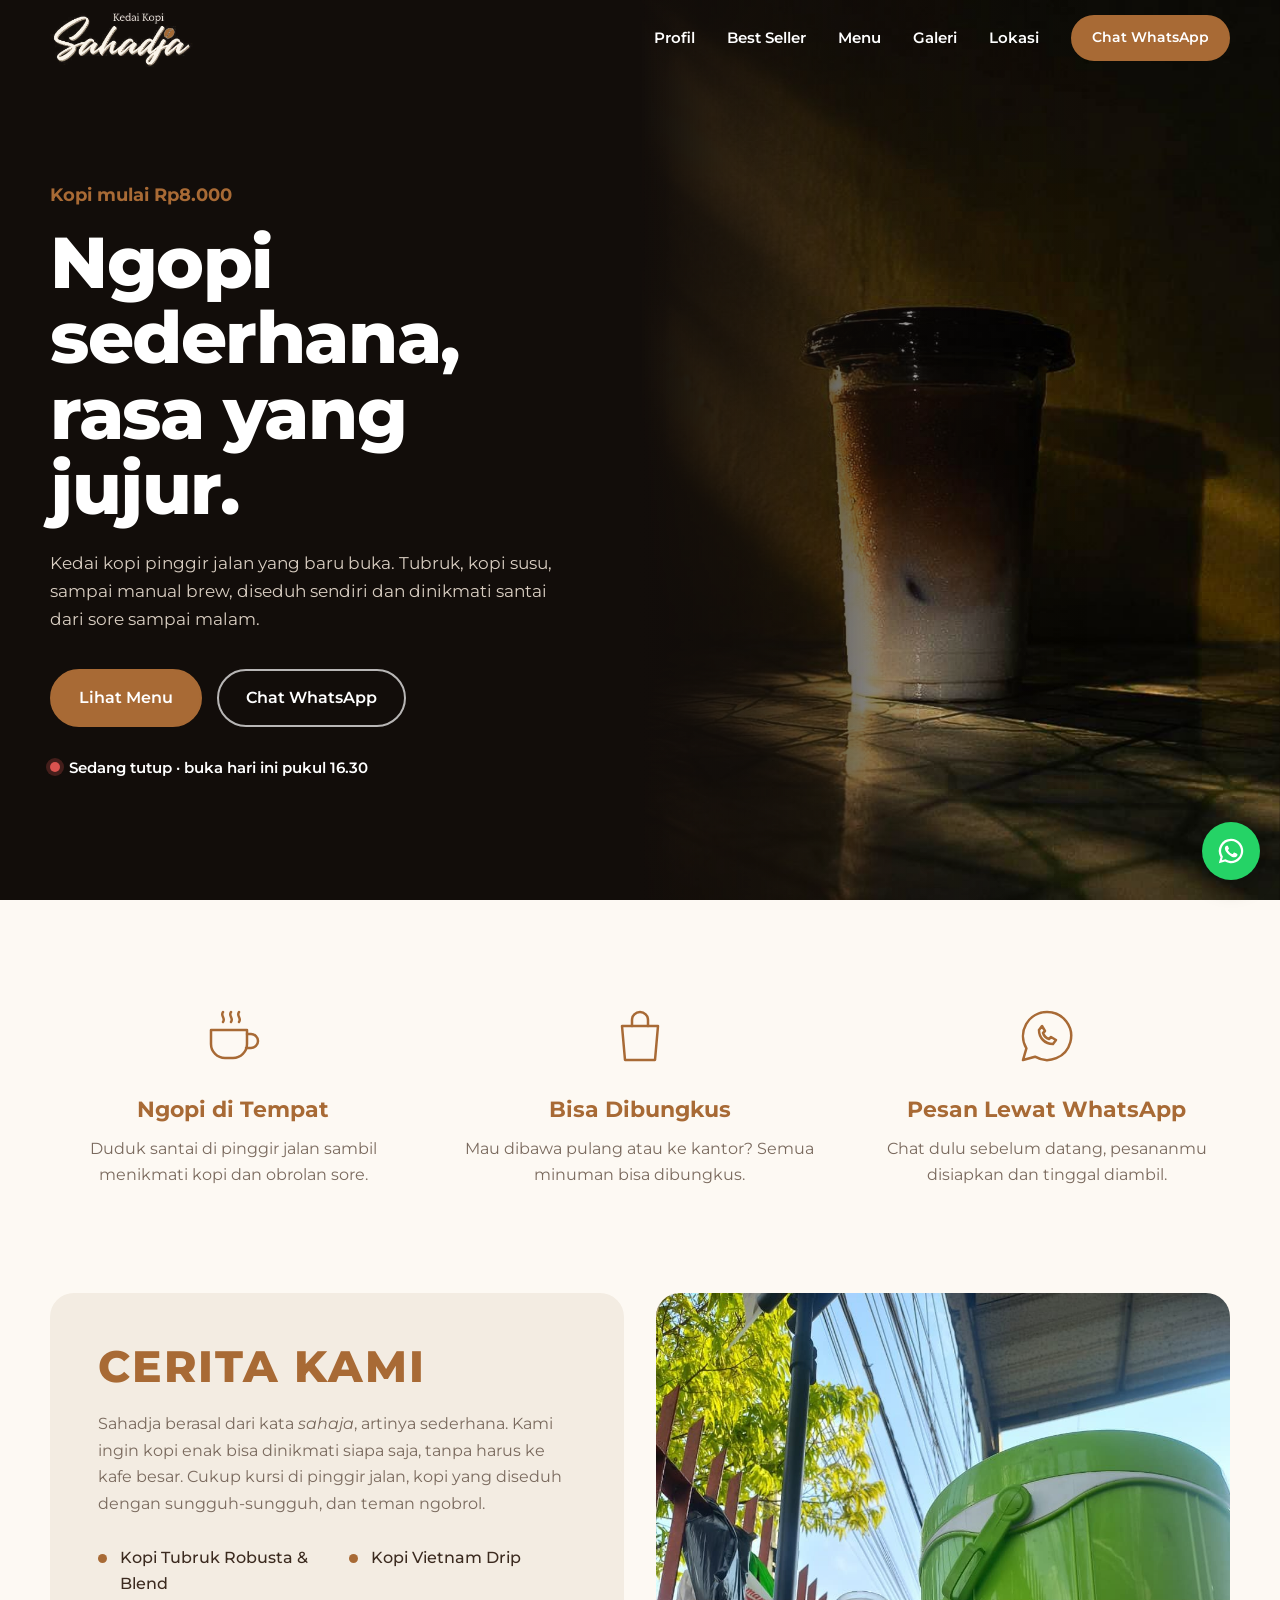
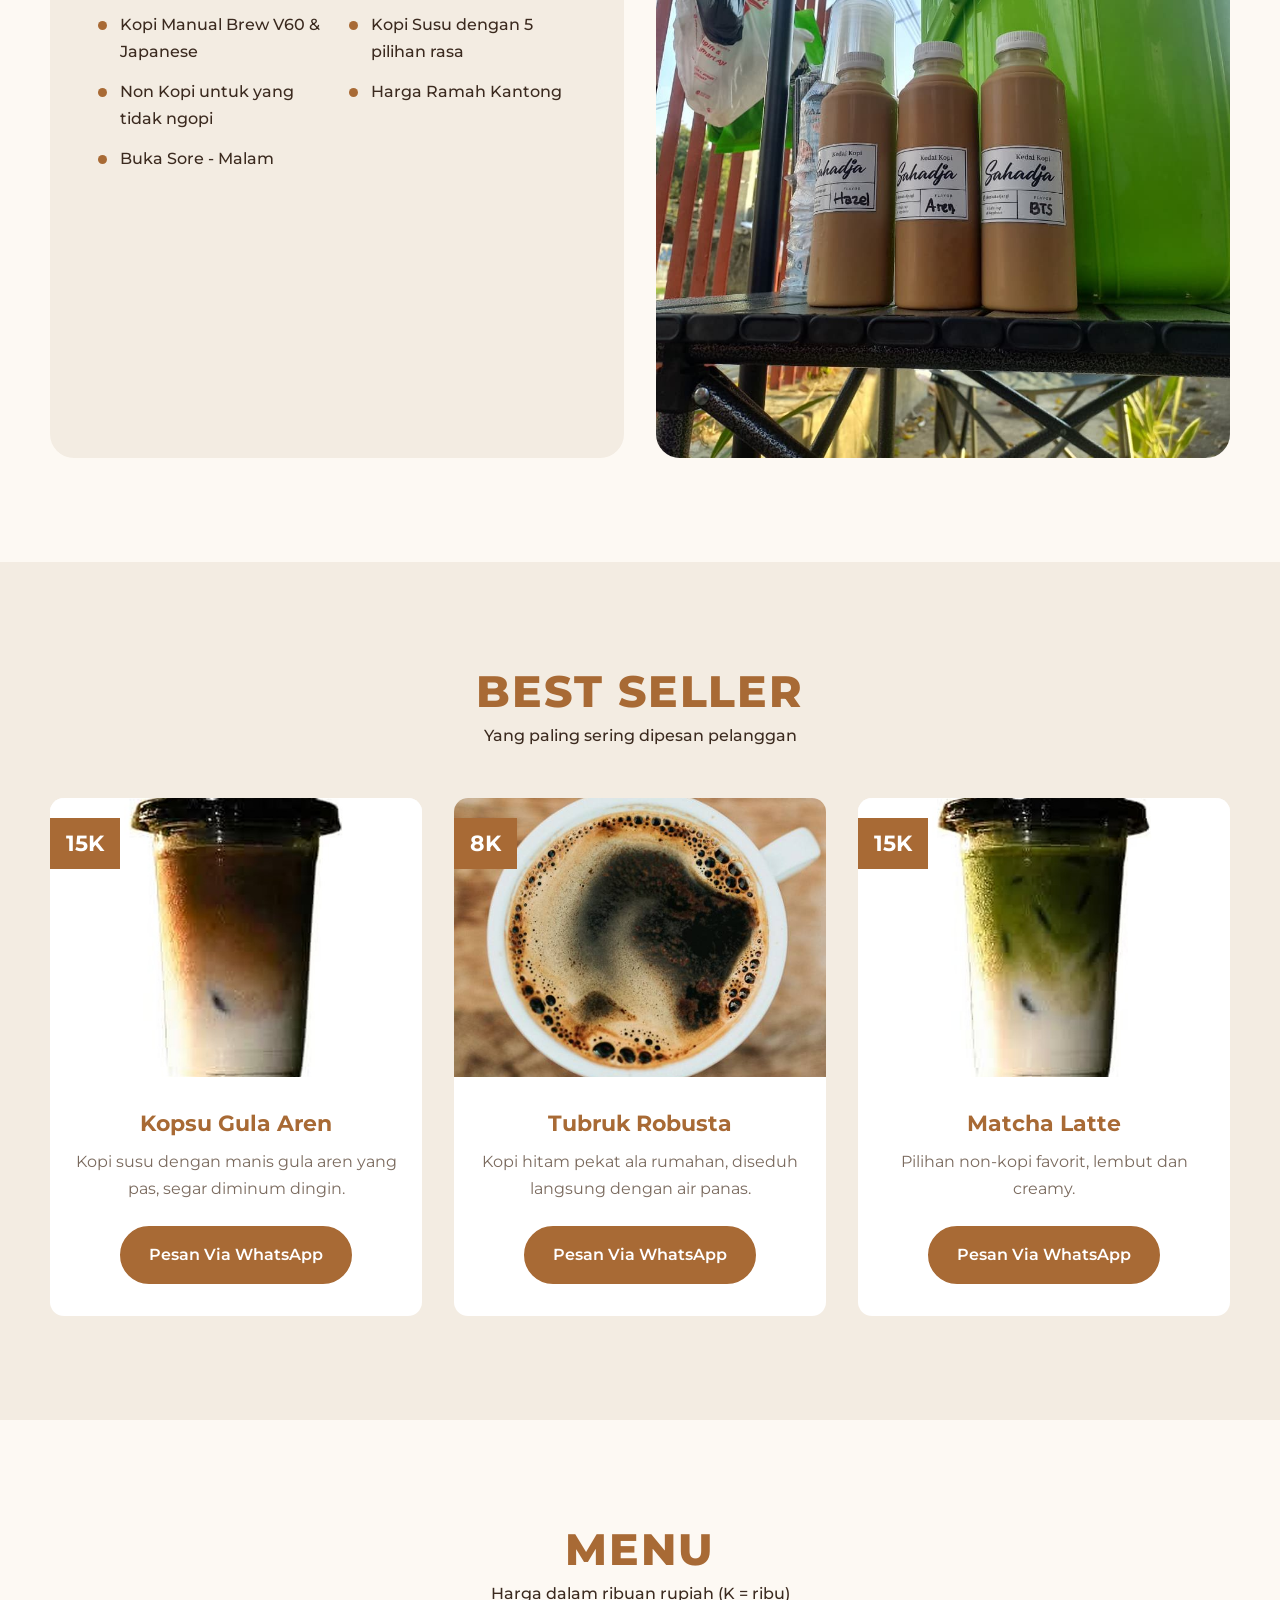
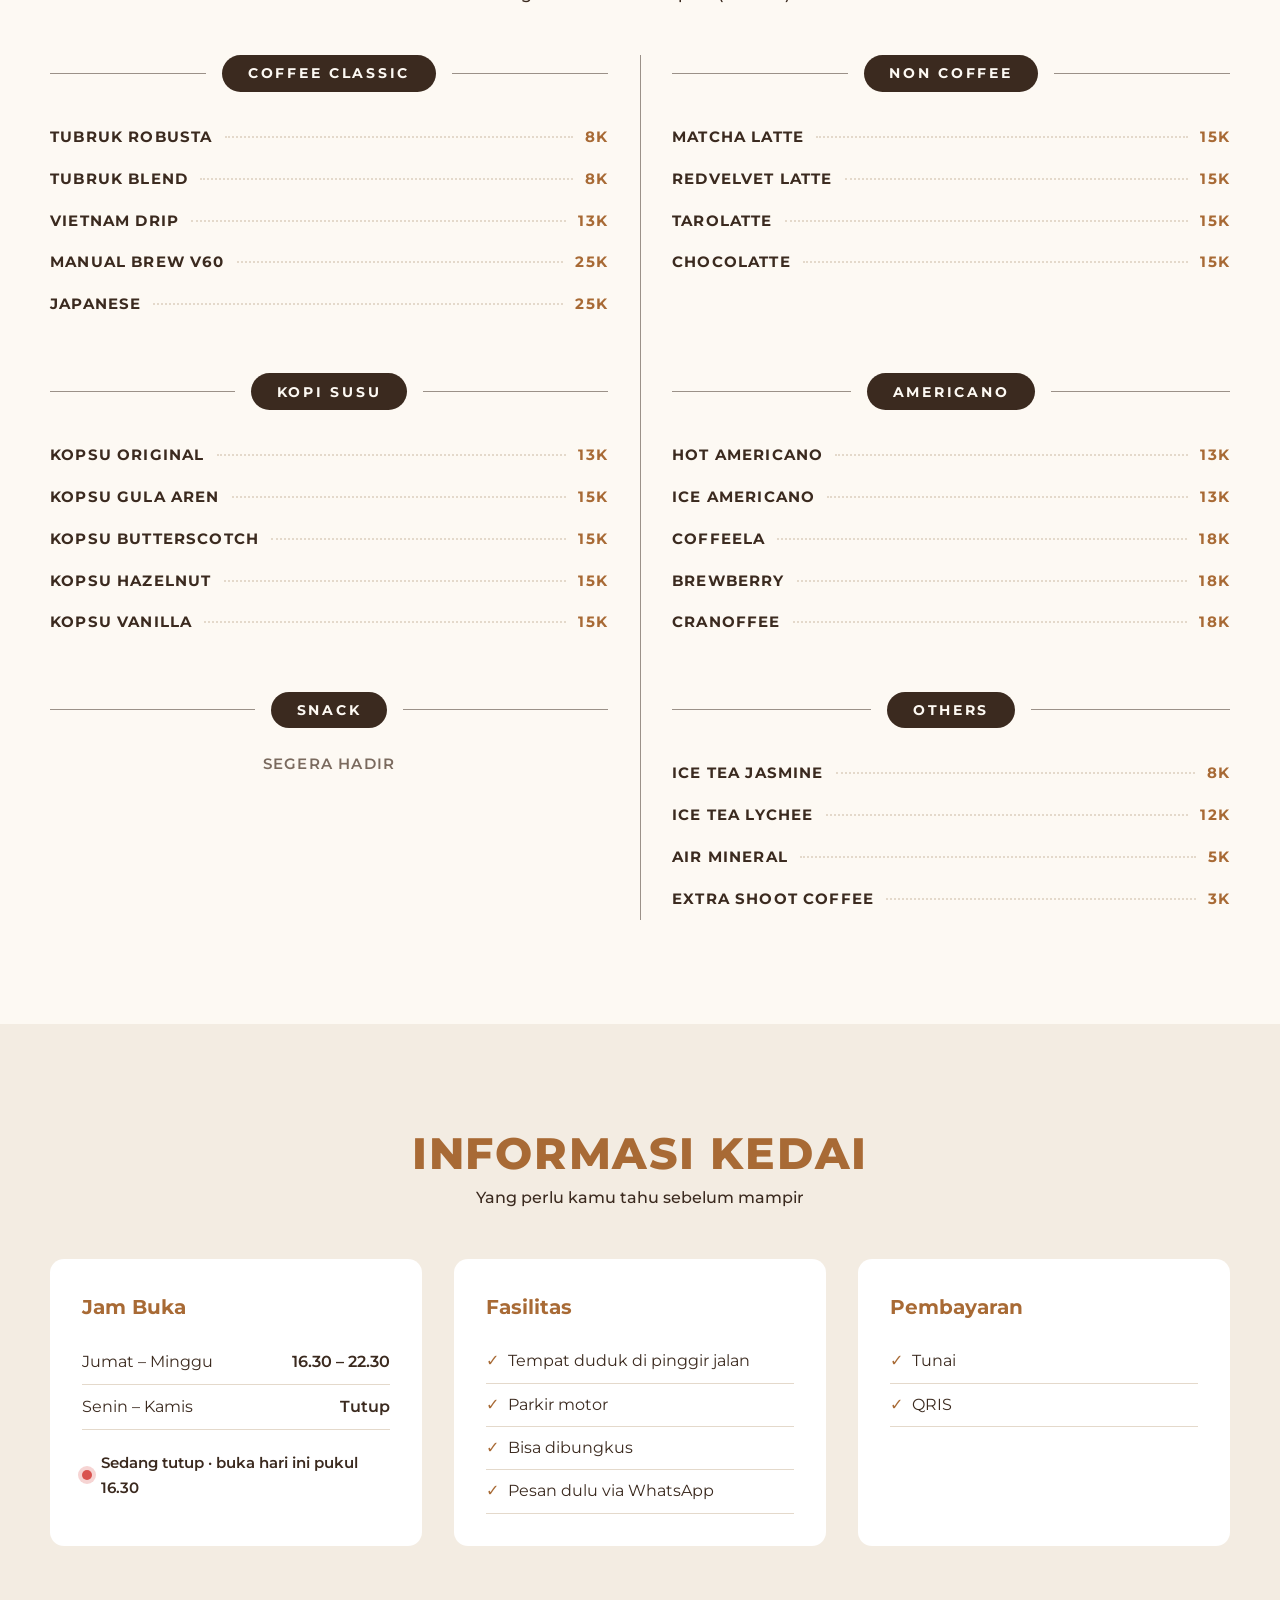
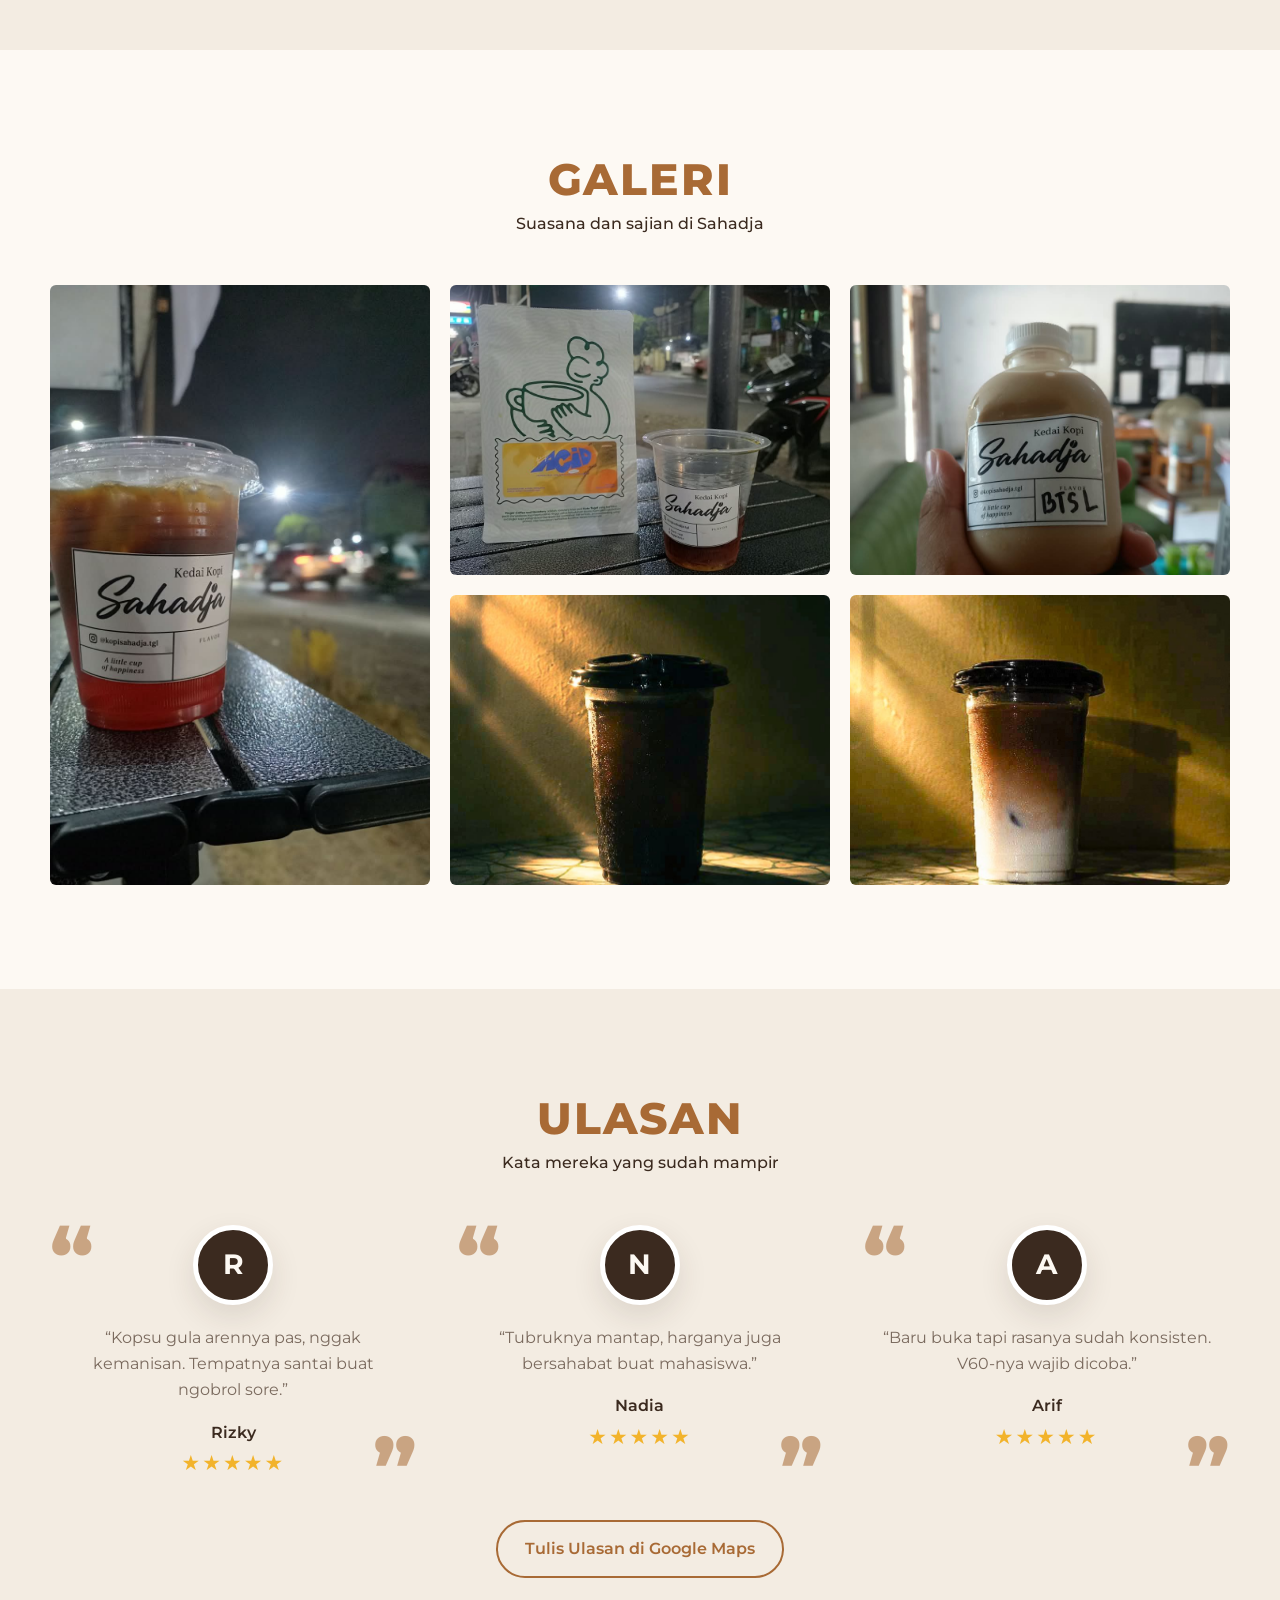
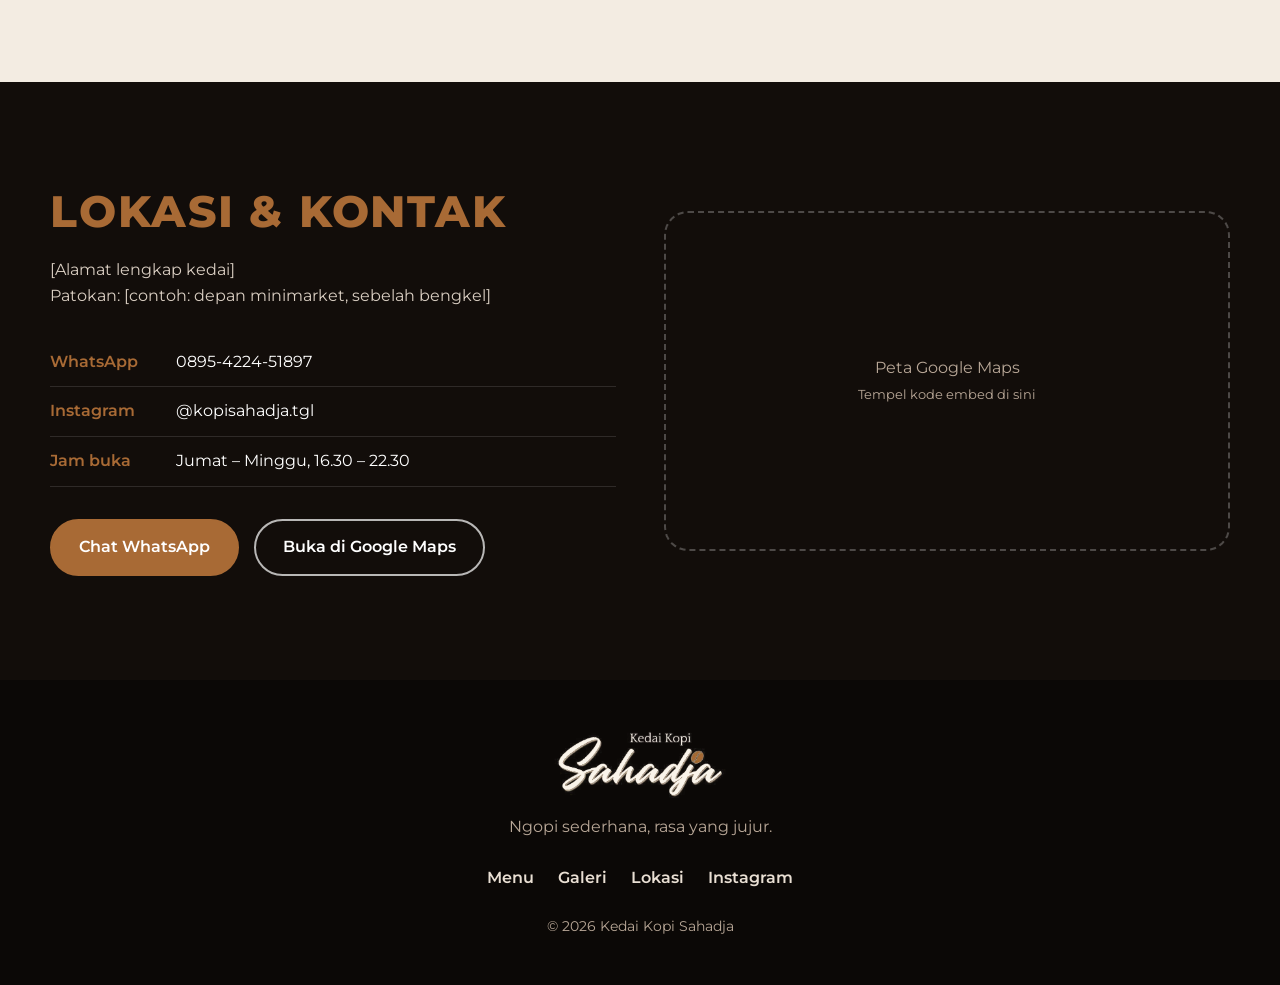
<file: sahadja/index.html>
<!DOCTYPE html>
<html lang="id">
<head>
    <meta charset="UTF-8">
    <meta name="viewport" content="width=device-width, initial-scale=1.0, viewport-fit=cover">
    <title>Kedai Kopi Sahadja – Ngopi Sederhana di Pinggir Jalan</title>

    <link rel="preconnect" href="https://fonts.googleapis.com">
    <link rel="preconnect" href="https://fonts.gstatic.com" crossorigin>
    <link href="https://fonts.googleapis.com/css2?family=Montserrat:wght@400;500;600;700;800&display=swap" rel="stylesheet">

    <link rel="stylesheet" href="css/style.css">

</head>
<body>

    <nav class="navbar" id="navbar">
        <div class="wadah navbar-isi">
            <a href="#beranda" class="logo" aria-label="Kedai Kopi Sahadja, ke atas">
                <img src="assets/img/logo-sahadja-terang.png" alt="Kedai Kopi Sahadja" class="logo-terang">
                <img src="assets/img/logo-sahadja.png" alt="" class="logo-gelap" aria-hidden="true">
            </a>

            <button class="hamburger" id="hamburger" aria-label="Buka menu navigasi" aria-expanded="false" aria-controls="navLinks">
                <span></span><span></span><span></span>
            </button>

            <ul class="nav-links" id="navLinks">
                <li><a href="#cerita">Profil</a></li>
                <li><a href="#best-seller">Best Seller</a></li>
                <li><a href="#menu">Menu</a></li>
                <li><a href="#galeri">Galeri</a></li>
                <li><a href="#lokasi">Lokasi</a></li>
                <li><a class="tombol tombol-kecil link-wa" href="#" target="_blank" rel="noopener">Chat WhatsApp</a></li>
            </ul>
        </div>
    </nav>

    <header class="hero" id="beranda">
        <div class="hero-teks">
            <p class="hero-kecil">Kopi mulai Rp8.000</p>
            <h1>Ngopi sederhana, rasa yang jujur.</h1>
            <p class="hero-deskripsi">Kedai kopi pinggir jalan yang baru buka. Tubruk, kopi susu, sampai manual brew, diseduh sendiri dan dinikmati santai dari sore sampai malam.</p>
            
            <div class="hero-aksi">
                <a href="#menu" class="tombol">Lihat Menu</a>
                <a href="#" class="tombol tombol-garis link-wa" target="_blank" rel="noopener">Chat WhatsApp</a>
            </div>

            <!-- Teks ini diganti otomatis oleh JavaScript (sedang buka / tutup) -->
            <p class="status-buka" id="statusHero">Buka Jumat – Minggu, 16.30 – 22.30</p>
        </div>

        <div class="hero-foto">
            <img src="assets/img/hero-kopi.jpg" alt="Es kopi susu Sahadja disinari cahaya matahari sore">
        </div>
    </header>   <!-- akhir hero -->

  <main>
    <section class="layanan">
        <div class="wadah layanan-grid">
            <div class="layanan-item muncul">
                <svg viewBox="0 0 64 64" aria-hidden="true">
                    <path d="M10 26h36v14a14 14 0 0 1-14 14h-8A14 14 0 0 1 10 40Z"/>
                    <path d="M46 30h4a7 7 0 0 1 0 14h-5"/>
                    <path d="M22 8c-3 4 3 6 0 10M30 8c-3 4 3 6 0 10M38 8c-3 4 3 6 0 10"/>
                </svg>
                <h3>Ngopi di Tempat</h3>
                <p>Duduk santai di pinggir jalan sambil menikmati kopi dan obrolan sore.</p>
            </div>

            <div class="layanan-item muncul">
                <svg viewBox="0 0 64 64" aria-hidden="true">
                    <path d="M14 22h36l-3 34H17Z"/>
                    <path d="M24 22v-6a8 8 0 0 1 16 0v6"/>
                </svg>
                <h3>Bisa Dibungkus</h3>
                <p>Mau dibawa pulang atau ke kantor? Semua minuman bisa dibungkus.</p>
            </div>

            <div class="layanan-item muncul">
                <svg viewBox="0 0 64 64" aria-hidden="true">
                    <path d="M32 8a24 24 0 0 0-20.6 36.3L8 56l12-3.3A24 24 0 1 0 32 8Z"/>
                    <path d="M24 26c0 8 6 14 14 14l3-4-5-3-2 2c-3-1-5-3-6-6l2-2-3-5Z"/>
                </svg>
                <h3>Pesan Lewat WhatsApp</h3>
                <p>Chat dulu sebelum datang, pesananmu disiapkan dan tinggal diambil.</p>
            </div>
        </div>
    </section>
    <section class="cerita" id="cerita">
        <div class="wadah cerita-grid">
            <div class="cerita-kartu muncul">
                <h2 class="judul-section">Cerita Kami</h2>
                <!-- GANTI: sesuaikan dengan cerita asli pemilik kedai -->
                <p>Sahadja berasal dari kata <em>sahaja</em>, artinya sederhana. Kami ingin kopi enak bisa dinikmati siapa saja, tanpa harus ke kafe besar. Cukup kursi di pinggir jalan, kopi yang diseduh dengan sungguh-sungguh, dan teman ngobrol.</p>
                <ul class="cerita-poin">
                    <li>Kopi Tubruk Robusta & Blend</li>
                    <li>Kopi Vietnam Drip</li>
                    <li>Kopi Manual Brew V60 & Japanese</li>
                    <li>Kopi Susu dengan 5 pilihan rasa</li>
                    <li>Non Kopi untuk yang tidak ngopi</li>
                    <li>Harga Ramah Kantong</li>
                    <li>Buka Sore - Malam</li>
                </ul>
            </div>

            <div class="cerita-foto muncul">
                <img src="assets/img/profil.jpg" alt="Tiga botol kopi susu Sahadja rasa Hazel, Aren, dan BTS di lapak kedai" loading="lazy">
            </div>
        </div>
    </section>
    <section class="best-seller" id="best-seller">
        <div class="wadah">
            <div class="kepala-section">
                <h2 class="judul-section">Best Seller</h2>
                <p>Yang paling sering dipesan pelanggan</p>
            </div>

            <div class="produk-grid">
                <article class="produk muncul">
                    <div class="produk-foto">
                        <img src="assets/img/best-kopsu.jpg" alt="Es kopi susu gula aren dalam gelas plastik" loading="lazy">
                        <span class="harga-badge">15K</span>
                    </div>
                    <div class="produk-isi">
                        <h3>Kopsu Gula Aren</h3>
                        <p>Kopi susu dengan manis gula aren yang pas, segar diminum dingin.</p>
                        <a href="#" class="tombol link-wa" data-pesan="Kopsu Gula Aren" target="_blank" rel="noopener">Pesan Via WhatsApp</a>    
                    </div>
                </article>

                <article class="produk muncul">
                    <div class="produk-foto">
                        <img src="assets/img/best-tubruk.jpg" alt="Secangkir Kopi Hitam tubruk" loading="lazy">
                        <span class="harga-badge">8K</span>
                    </div>
                    <div class="produk-isi">
                        <h3>Tubruk Robusta</h3>
                        <p>Kopi hitam pekat ala rumahan, diseduh langsung dengan air panas.</p>
                        <a href="#" class="tombol link-wa" data-pesan="Tubruk Robusta" target="_blank" rel="noopener">Pesan Via WhatsApp</a>    
                    </div>
                </article>

                <article class="produk muncul">
                    <div class="produk-foto">
                        <img src="assets/img/best-matcha.jpg" alt="Es matcha latte dalam gelas plastik" loading="lazy">
                        <span class="harga-badge">15K</span>
                    </div>
                    <div class="produk-isi">
                        <h3>Matcha Latte</h3>
                        <p>Pilihan non-kopi favorit, lembut dan creamy.</p>
                        <a href="#" class="tombol link-wa" data-pesan="Matcha Latte" target="_blank" rel="noopener">Pesan Via WhatsApp</a>    
                    </div>
                </article>
            </div>
        </div>
    </section>

    <!-- ===================== MENU =====================
         Papan menu diisi otomatis oleh JavaScript dari array DATA_MENU di js/script.js.
         Kalau harga atau menu berubah, cukup edit array itu. -->
    <section class="menu" id="menu">
        <div class="wadah">
            <div class="kepala-section">
                <h2 class="judul-section">Menu</h2>
                <p>Harga dalam ribuan rupiah (K = ribu)</p>
            </div>
            <div class="menu-papan" id="menuPapan"></div>
        </div>
    </section>

    <!-- ===================== INFORMASI KEDAI ===================== -->
    <section class="info" id="info">
        <div class="wadah">
            <div class="kepala-section">
                <h2 class="judul-section">Informasi Kedai</h2>
                <p>Yang perlu kamu tahu sebelum mampir</p>
            </div>

            <div class="info-grid">
                <div class="info-kotak muncul">
                    <h3>Jam Buka</h3>
                    <table class="jam-tabel">
                        <tr><td>Jumat – Minggu</td><td>16.30 – 22.30</td></tr>
                        <tr><td>Senin – Kamis</td><td>Tutup</td></tr>
                    </table>
                    <!-- Diisi otomatis oleh JavaScript (sedang buka / tutup) -->
                    <p class="status-buka" id="statusInfo"></p>
                </div>

                <!-- GANTI: sesuaikan fasilitas dengan kondisi asli kedai -->
                <div class="info-kotak muncul">
                    <h3>Fasilitas</h3>
                    <ul class="info-list">
                        <li>Tempat duduk di pinggir jalan</li>
                        <li>Parkir motor</li>
                        <li>Bisa dibungkus</li>
                        <li>Pesan dulu via WhatsApp</li>
                    </ul>
                </div>

                <!-- GANTI: sesuaikan dengan metode bayar yang benar-benar diterima -->
                <div class="info-kotak muncul">
                    <h3>Pembayaran</h3>
                    <ul class="info-list">
                        <li>Tunai</li>
                        <li>QRIS</li>
                    </ul>
                </div>
            </div>
        </div>
    </section>

    <!-- ===================== GALERI =====================
         Foto pertama dibuat setinggi dua baris lewat CSS (.galeri-item:first-child).
         Tiap foto dibungkus <button> supaya bisa diklik dan dibuka lewat keyboard. -->
    <section class="galeri" id="galeri">
        <div class="wadah">
            <div class="kepala-section">
                <h2 class="judul-section">Galeri</h2>
                <p>Suasana dan sajian di Sahadja</p>
            </div>

            <div class="galeri-grid" id="galeriGrid">
                <button class="galeri-item" type="button"><img src="assets/img/galeri-1.jpg" alt="Es americano Sahadja di meja pinggir jalan pada malam hari" loading="lazy"></button>
                <button class="galeri-item" type="button"><img src="assets/img/galeri-2.jpg" alt="Kemasan biji kopi dan segelas kopi Sahadja di meja malam hari" loading="lazy"></button>
                <button class="galeri-item" type="button"><img src="assets/img/galeri-3.jpg" alt="Botol kopi susu Sahadja rasa butterscotch di genggaman tangan" loading="lazy"></button>
                <button class="galeri-item" type="button"><img src="assets/img/galeri-4.jpg" alt="Es americano Sahadja disinari cahaya matahari sore" loading="lazy"></button>
                <button class="galeri-item" type="button"><img src="assets/img/galeri-5.jpg" alt="Es kopi susu Sahadja dengan lapisan kopi dan susu" loading="lazy"></button>
            </div>
        </div>
    </section>

    <!-- ===================== ULASAN ===================== -->
    <section class="ulasan" id="ulasan">
        <div class="wadah">
            <div class="kepala-section">
                <h2 class="judul-section">Ulasan</h2>
                <p>Kata mereka yang sudah mampir</p>
            </div>

            <!-- GANTI: ketiga ulasan ini masih contoh. Ganti dengan ulasan asli pelanggan / Google Maps -->
            <div class="ulasan-grid">
                <figure class="ulasan-item muncul">
                    <div class="avatar" aria-hidden="true">R</div>
                    <blockquote>“Kopsu gula arennya pas, nggak kemanisan. Tempatnya santai buat ngobrol sore.”</blockquote>
                    <figcaption>Rizky</figcaption>
                    <div class="bintang" role="img" aria-label="5 dari 5 bintang">★★★★★</div>
                </figure>
                <figure class="ulasan-item muncul">
                    <div class="avatar" aria-hidden="true">N</div>
                    <blockquote>“Tubruknya mantap, harganya juga bersahabat buat mahasiswa.”</blockquote>
                    <figcaption>Nadia</figcaption>
                    <div class="bintang" role="img" aria-label="5 dari 5 bintang">★★★★★</div>
                </figure>
                <figure class="ulasan-item muncul">
                    <div class="avatar" aria-hidden="true">A</div>
                    <blockquote>“Baru buka tapi rasanya sudah konsisten. V60-nya wajib dicoba.”</blockquote>
                    <figcaption>Arif</figcaption>
                    <div class="bintang" role="img" aria-label="5 dari 5 bintang">★★★★★</div>
                </figure>
            </div>

            <div class="tengah">
                <!-- GANTI: href dengan link ulasan Google Maps milik kedai -->
                <a href="https://maps.google.com" class="tombol tombol-garis" target="_blank" rel="noopener">Tulis Ulasan di Google Maps</a>
            </div>
        </div>
    </section>

    <!-- ===================== LOKASI & KONTAK ===================== -->
    <section class="lokasi" id="lokasi">
        <div class="wadah lokasi-grid">
            <div class="muncul">
                <h2 class="judul-section">Lokasi & Kontak</h2>
                <!-- GANTI: alamat lengkap dan patokan kedai -->
                <p class="alamat">[Alamat lengkap kedai]<br>Patokan: [contoh: depan minimarket, sebelah bengkel]</p>

                <ul class="kontak-list">
                    <!-- Nomor yang tampil diisi otomatis dari NOMOR_WA di js/script.js -->
                    <li><span>WhatsApp</span><a href="#" class="link-wa" id="teksNomorWa" target="_blank" rel="noopener">Chat WhatsApp</a></li>
                    <li><span>Instagram</span><a href="https://instagram.com/kopisahadja.tgl" target="_blank" rel="noopener">@kopisahadja.tgl</a></li>
                    <li><span>Jam buka</span>Jumat – Minggu, 16.30 – 22.30</li>
                </ul>

                <div class="hero-aksi">
                    <a href="#" class="tombol link-wa" target="_blank" rel="noopener">Chat WhatsApp</a>
                    <!-- GANTI: href dengan link Google Maps kedai -->
                    <a href="https://maps.google.com" class="tombol tombol-garis-terang" target="_blank" rel="noopener">Buka di Google Maps</a>
                </div>
            </div>

            <!-- GANTI: div .peta ini dengan <iframe> embed dari Google Maps
                 (Google Maps > Bagikan > Sematkan peta > salin HTML) -->
            <div class="peta muncul">
                <p>Peta Google Maps<br><small>Tempel kode embed di sini</small></p>
            </div>
        </div>
    </section>
  </main>

  <!-- ===================== FOOTER ===================== -->
  <footer class="footer">
    <div class="wadah">
        <img src="assets/img/logo-sahadja-terang.png" alt="Kedai Kopi Sahadja" class="footer-logo" loading="lazy">
        <p>Ngopi sederhana, rasa yang jujur.</p>
        <ul class="footer-links">
            <li><a href="#menu">Menu</a></li>
            <li><a href="#galeri">Galeri</a></li>
            <li><a href="#lokasi">Lokasi</a></li>
            <li><a href="https://instagram.com/kopisahadja.tgl" target="_blank" rel="noopener">Instagram</a></li>
        </ul>
        <!-- Tahun diperbarui otomatis oleh JavaScript -->
        <p class="hak-cipta">© <span id="tahun">2026</span> Kedai Kopi Sahadja</p>
    </div>
  </footer>

  <!-- ===================== TOMBOL MELAYANG ===================== -->
  <a href="#" class="wa-melayang link-wa" target="_blank" rel="noopener" aria-label="Chat WhatsApp">
    <svg viewBox="0 0 32 32" aria-hidden="true"><path d="M16 3a13 13 0 0 0-11.2 19.6L3 29l6.6-1.7A13 13 0 1 0 16 3Zm0 23.6a10.6 10.6 0 0 1-5.4-1.5l-.4-.2-3.9 1 1-3.8-.2-.4A10.6 10.6 0 1 1 16 26.6Zm5.8-7.9c-.3-.2-1.9-.9-2.2-1s-.5-.2-.7.2-.8 1-1 1.2-.4.2-.7.1a8.7 8.7 0 0 1-4.3-3.8c-.3-.6.3-.5.9-1.7a.6.6 0 0 0 0-.5l-1-2.4c-.3-.6-.5-.5-.7-.5h-.6a1.2 1.2 0 0 0-.9.4 3.7 3.7 0 0 0-1.1 2.7 6.4 6.4 0 0 0 1.3 3.4 14.6 14.6 0 0 0 5.6 5c2.1.9 2.9 1 4 .8a3.4 3.4 0 0 0 2.2-1.6 2.8 2.8 0 0 0 .2-1.6c-.1-.2-.3-.3-.6-.4Z"/></svg>
  </a>
  <button class="ke-atas" id="keAtas" type="button" aria-label="Kembali ke atas">
    <svg viewBox="0 0 24 24" aria-hidden="true"><path d="M6 15l6-6 6 6"/></svg>
  </button>

  <!-- ===================== LIGHTBOX GALERI =====================
       Tersembunyi (hidden) sampai salah satu foto galeri diklik -->
  <div class="lightbox" id="lightbox" role="dialog" aria-modal="true" aria-label="Foto galeri" hidden>
    <button class="lightbox-tutup" id="lightboxTutup" type="button" aria-label="Tutup foto">✕</button>
    <button class="lightbox-nav kiri" id="lightboxKiri" type="button" aria-label="Foto sebelumnya">‹</button>
    <img id="lightboxGambar" alt="">
    <button class="lightbox-nav kanan" id="lightboxKanan" type="button" aria-label="Foto berikutnya">›</button>
  </div>

  <script src="js/script.js"></script>
</body>
</html>
</file>
<file: sahadja/css/style.css>
:root {
  --krem: #FDF9F3;       
  --krem-tua: #F3ECE2;    
  --espresso: #3B2A1F;    
  --karamel: #A86A35;     
  --karamel-tua: #8A5428;
  --hitam: #120D0A;      
  --teks: #3B2A1F;
  --teks-pudar: #7A6A5E;
  --putih: #FFFFFF;
  --kartu: #FFFFFF;
  --garis: #E4D9CB;

  --font: "Montserrat", "Segoe UI", system-ui, sans-serif;
  --radius-besar: 24px;
  --radius: 14px;
  --bayangan: 0 12px 30px rgba(59, 42, 31, 0.12);
  --tinggi-nav: 76px;
}

*, *::before, *::after { box-sizing: border-box; margin: 0; padding: 0; }

html {
    scroll-behavior: smooth;
    scroll-padding-top: var(--tinggi-nav);
}

body {
    font-family: var(--font);
    background: var(--krem);
    color: var(--teks);
    line-height: 1.65;
}

img { display: block; max-width: 100%; }
a { color: inherit; }
ul { list-style: none; }

.wadah { width: min(1180px, 100% - 2.5rem); margin-inline: auto; }
section { padding-block: clamp(4rem, 9vw, 6.5rem); }

.kepala-section { text-align: center; margin-bottom: 3rem; }
.judul-section {
    font-size: clamp(1.9rem, 4.5vw, 2.75rem);
    font-weight: 800;
    text-transform: uppercase;
    letter-spacing: 0.04em;
    color: var(--karamel);
    line-height: 1.15;
}
.kepala-section p { margin-top: 0.4rem; font-weight: 500; }

.tombol {
    display: inline-block;
    padding: 0.85rem 1.7rem;
    border-radius: 999px;
    background: var(--karamel);
    color: var(--putih);
    font-weight: 600;
    text-decoration: none;
    border: 2px solid var(--karamel);
    transition: background-color .25s, transform .25s, box-shadow .25s;
}
.tombol:hover {
    background: var(--karamel-tua);
    border-color: var(--karamel-tua);
    transform: translateY(-2px);
    box-shadow: 0 8px 18px rgba(168, 106, 53, .35);
}

.tombol-garis { background: transparent; color: var(--karamel); }
.tombol-garis:hover { color: var(--putih); }

.tombol-kecil { padding: 0.6rem 1.2rem; font-size: .9rem; }
.navbar {
  position: fixed;          /* menempel di atas layar */
  top: 0; left: 0; right: 0;
  z-index: 100;             /* selalu di atas elemen lain */
  height: var(--tinggi-nav);
  background: transparent;
  transition: background-color .35s, box-shadow .35s;
}
/* Kelas ini ditambahkan JavaScript saat halaman di-scroll */
.navbar.sudah-scroll {
  background: var(--krem);
  box-shadow: 0 4px 20px rgba(0,0,0,.08);
}

.navbar-isi {
  height: 100%;
  display: flex;
  align-items: center;
  justify-content: space-between;   
}

/* Logo: dua gambar ditumpuk, bergantian muncul */
.logo { position: relative; display: block; height: 58px; }
.logo img { height: 100%; width: auto; transition: opacity .35s; }
.logo .logo-gelap { position: absolute; inset: 0; opacity: 0; }
.navbar.sudah-scroll .logo-terang { opacity: 0; }
.navbar.sudah-scroll .logo-gelap  { opacity: 1; }

/* Link menu */
.nav-links { display: flex; align-items: center; gap: 2rem; }
.nav-links a:not(.tombol) {
  text-decoration: none;
  font-weight: 600;
  font-size: .95rem;
  color: var(--putih);
  transition: color .25s;
}
.navbar.sudah-scroll .nav-links a:not(.tombol) { color: var(--teks); }
.nav-links a:not(.tombol):hover { color: var(--karamel) !important; }

.hamburger { display: none; background: none; border: 0; cursor: pointer; padding: .5rem; }
.hamburger span {
  display: block; width: 26px; height: 2px; margin: 6px 0;
  background: var(--putih);
  transition: transform .3s, opacity .3s, background-color .3s;
}
.navbar.sudah-scroll .hamburger span { background: var(--teks); }
.hamburger[aria-expanded="true"] span:nth-child(1) { transform: translateY(8px) rotate(45deg); }
.hamburger[aria-expanded="true"] span:nth-child(2) { opacity: 0; }
.hamburger[aria-expanded="true"] span:nth-child(3) { transform: translateY(-8px) rotate(-45deg); }

/* ===== HERO ===== */
.hero {
  display: grid;
  grid-template-columns: 1fr 1fr;   
  min-height: 100svh;               
  background: var(--hitam);
  color: var(--putih);
  overflow: hidden;
}

/* --- Kolom teks --- */
.hero-teks {
  position: relative;
  z-index: 2;                       
  align-self: center;               
  padding: calc(var(--tinggi-nav) + 3rem) 2rem 4rem max(1.25rem, calc((100vw - 1180px) / 2));
}
.hero-kecil { color: var(--karamel); font-weight: 700; font-size: 1.1rem; margin-bottom: 1rem; }
.hero h1 {
  font-size: clamp(2.6rem, 5.6vw, 4.6rem);
  font-weight: 800;
  line-height: 1.05;
  letter-spacing: -0.02em;
  max-width: 12ch;                 
  margin-bottom: 1.5rem;
}
.hero-deskripsi { color: #D9CEC2; max-width: 46ch; margin-bottom: 2.25rem; font-size: 1.05rem; }

.hero-aksi { display: flex; flex-wrap: wrap; gap: .9rem; }
.hero .tombol-garis { border-color: rgba(255,255,255,.7); color: var(--putih); }
.hero .tombol-garis:hover { background: var(--putih); color: var(--hitam); border-color: var(--putih); }

.status-buka { margin-top: 1.75rem; font-weight: 600; font-size: .95rem; display: flex; align-items: center; gap: .55rem; }

/* --- Kolom foto --- */
.hero-foto { position: relative; }
.hero-foto img { width: 100%; height: 100%; object-fit: cover; }

.hero-foto::before {
  content: "";
  position: absolute;
  inset: 0;                         
  z-index: 1;
  background: linear-gradient(
    to right,
    var(--hitam) 0%,               
    rgba(18,13,10,.85) 18%,
    rgba(18,13,10,.35) 45%,
    rgba(18,13,10,0) 70%            
  );
}

/* --- Animasi masuk, sekali saat halaman dibuka --- */
.hero-teks > * { animation: naik .8s cubic-bezier(.2,.7,.2,1) both; }
.hero-teks > :nth-child(2) { animation-delay: .1s; }
.hero-teks > :nth-child(3) { animation-delay: .2s; }
.hero-teks > :nth-child(4) { animation-delay: .3s; }
.hero-teks > :nth-child(5) { animation-delay: .4s; }
.hero-foto img { animation: muncul-pelan 1.4s ease both; }

@keyframes naik {
  from { opacity: 0; transform: translateY(28px); }
  to   { opacity: 1; transform: none; }
}
@keyframes muncul-pelan {
  from { opacity: 0; }
  to   { opacity: 1; }
}

.layanan-grid {
  display: grid;
  grid-template-columns: repeat(3, 1fr);
  gap: 2.5rem;
  text-align: center;
}

.layanan-item svg {
  width: 64px; height: 64px;
  margin: 0 auto 1rem;
  fill: none;                    
  stroke: var(--karamel);        
  stroke-width: 2.5;
  stroke-linecap: round;
  stroke-linejoin: round;
}
.layanan-item h3 { font-size: 1.35rem; font-weight: 700; color: var(--karamel); margin-bottom: .5rem; }
.layanan-item p { color: var(--teks-pudar); max-width: 34ch; margin-inline: auto; }

/* ===== CERITA ===== */
.cerita { padding-top: 0; }    
.cerita-grid {
  display: grid;
  grid-template-columns: 1fr 1fr;
  gap: 2rem;
  align-items: stretch;       
}
.cerita-kartu {
  background: var(--krem-tua);
  border-radius: var(--radius-besar);
  padding: clamp(2rem, 4vw, 3rem);
}
.cerita-kartu .judul-section { margin-bottom: 1.25rem; }
.cerita-kartu > p { color: var(--teks-pudar); margin-bottom: 1.75rem; max-width: 60ch; }

.cerita-poin { display: grid; grid-template-columns: 1fr 1fr; gap: .9rem 1.5rem; }
.cerita-poin li { position: relative; padding-left: 1.4rem; font-weight: 500; list-style: none; }
.cerita-poin li::before {
  content: "";
  position: absolute; left: 0; top: .55em;
  width: 9px; height: 9px; border-radius: 50%;
  background: var(--karamel);

}

.cerita-foto { border-radius: var(--radius-besar); overflow: hidden; min-height: 360px; }
.cerita-foto img { width: 100%; height: 100%; object-fit: cover; }

/* ===== BEST SELLER ===== */
.best-seller { background: var(--krem-tua); }   /* latar selang-seling */

.produk-grid {
  display: grid;
  grid-template-columns: repeat(3, 1fr);
  gap: 2rem;
}

/* Kartu produk */
.produk {
  background: var(--kartu);
  border-radius: var(--radius);
  overflow: hidden;                /* sudut bulat ikut memotong foto */
  transition: transform .3s, box-shadow .3s;
}
.produk:hover {
  transform: translateY(-6px);     /* kartu sedikit terangkat */
  box-shadow: var(--bayangan);
}

/* Area foto */
.produk-foto {
  position: relative;              /* patokan posisi label harga */
  aspect-ratio: 4 / 3;             /* semua foto sama ukuran */
  overflow: hidden;
}
.produk-foto img {
  width: 100%; height: 100%;
  object-fit: cover;
  transition: transform .5s;
}
.produk:hover .produk-foto img { transform: scale(1.06); }   /* foto zoom pelan */

/* Label harga di pojok kiri atas, seperti referensi */
.harga-badge {
  position: absolute;
  top: 1.25rem; left: 0;
  background: var(--karamel);
  color: var(--putih);
  font-weight: 700;
  font-size: 1.4rem;
  padding: .45rem 1rem;
}

/* Isi kartu */
.produk-isi { padding: 1.75rem 1.5rem 2rem; text-align: center; }
.produk-isi h3 { font-size: 1.4rem; font-weight: 700; color: var(--karamel); margin-bottom: .5rem; }
.produk-isi p { color: var(--teks-pudar); margin-bottom: 1.5rem; }

/* ===== MENU (papan menu seperti desain asli Sahadja) ===== */
.menu-papan {
  display: grid;
  grid-template-columns: 1fr 1fr;    /* dua kolom */
  column-gap: 4rem;
  row-gap: 3rem;
  position: relative;                /* patokan garis tengah */
}
.menu-papan::before {                /* garis pemisah vertikal di tengah */
  content: "";
  position: absolute; top: 0; bottom: 0; left: 50%;
  width: 1px;
  background: var(--espresso); opacity: .5;
}

/* Judul kategori: label pil di tengah, diapit garis kiri dan kanan */
.kategori-judul { display: flex; align-items: center; gap: 1rem; margin-bottom: 1.5rem; }
.kategori-judul::before,
.kategori-judul::after { content: ""; flex: 1; height: 1px; background: var(--espresso); opacity: .5; }
.kategori-judul span {
  background: var(--espresso); color: var(--krem);
  padding: .45rem 1.6rem; border-radius: 999px;
  font-size: .85rem; font-weight: 700; letter-spacing: .2em; text-transform: uppercase;
}

/* Satu baris menu: NAMA ........ HARGA */
.menu-item {
  display: flex; align-items: baseline; gap: .75rem;
  padding: .55rem 0;
  font-size: .92rem; font-weight: 700; letter-spacing: .08em; text-transform: uppercase;
}
.menu-item .titik-titik { flex: 1; border-bottom: 2px dotted var(--garis); transform: translateY(-4px); }
.menu-item .harga { color: var(--karamel); }
.menu-kosong {
  text-align: center; color: var(--teks-pudar);
  font-size: .92rem; font-weight: 600; letter-spacing: .08em; text-transform: uppercase;
}

/* ===== INFORMASI KEDAI ===== */
.info { background: var(--krem-tua); }
.info-grid { display: grid; grid-template-columns: repeat(3, 1fr); gap: 2rem; }
.info-kotak { background: var(--kartu); border-radius: var(--radius); padding: 2rem; }
.info-kotak h3 { color: var(--karamel); font-size: 1.25rem; font-weight: 700; margin-bottom: 1rem; }

.jam-tabel { width: 100%; border-collapse: collapse; }
.jam-tabel td { padding: .55rem 0; border-bottom: 1px solid var(--garis); }
.jam-tabel td:last-child { text-align: right; font-weight: 600; }
.info-kotak .status-buka { margin-top: 1.25rem; }

.info-list li { position: relative; padding: .5rem 0 .5rem 1.4rem; border-bottom: 1px solid var(--garis); }
.info-list li::before { content: "✓"; position: absolute; left: 0; color: var(--karamel); font-weight: 700; }

/* Titik hijau / merah di depan status buka-tutup (dibuat JavaScript) */
.titik { width: 10px; height: 10px; border-radius: 50%; flex-shrink: 0; }
.titik.buka  { background: #4CAF6E; box-shadow: 0 0 0 4px rgba(76,175,110,.25); }
.titik.tutup { background: #D9534F; box-shadow: 0 0 0 4px rgba(217,83,79,.25); }

/* ===== GALERI ===== */
.galeri-grid {
  display: grid;
  grid-template-columns: repeat(3, 1fr);
  grid-auto-rows: 290px;             /* tinggi tiap baris */
  gap: 1.25rem;
}
.galeri-item {
  position: relative;                /* patokan lapisan hover */
  border: 0; padding: 0; cursor: zoom-in;
  overflow: hidden; border-radius: 6px;
  background: var(--krem-tua);
}
.galeri-item:first-child { grid-row: span 2; }   /* foto pertama setinggi dua baris */
.galeri-item img { width: 100%; height: 100%; object-fit: cover; transition: transform .5s; }

/* Lapisan karamel + ikon kaca pembesar, muncul saat hover */
.galeri-item::after {
  content: "";
  position: absolute; inset: 0;
  background: rgba(168, 106, 53, .7) url("data:image/svg+xml,%3Csvg xmlns='http://www.w3.org/2000/svg' viewBox='0 0 24 24' fill='none' stroke='white' stroke-width='2' stroke-linecap='round'%3E%3Ccircle cx='11' cy='11' r='7'/%3E%3Cpath d='M21 21l-4.3-4.3M11 8v6M8 11h6'/%3E%3C/svg%3E") no-repeat center / 48px;
  opacity: 0;
  transition: opacity .35s;
}
.galeri-item:hover::after,
.galeri-item:focus-visible::after { opacity: 1; }
.galeri-item:hover img { transform: scale(1.06); }

/* ===== ULASAN ===== */
.ulasan { background: var(--krem-tua); }   /* latar selang-seling */
.ulasan-grid { display: grid; grid-template-columns: repeat(3, 1fr); gap: 2.5rem; }
.ulasan-item { position: relative; text-align: center; padding: 0 1rem; }
.ulasan-item::before,
.ulasan-item::after {                /* tanda kutip besar di pojok */
  position: absolute;
  font-size: 5rem; font-weight: 800; line-height: 1;
  color: var(--karamel); opacity: .55;
}
.ulasan-item::before { content: "“"; top: -.5rem; left: 0; }
.ulasan-item::after  { content: "”"; bottom: -1.75rem; right: 0; }
.avatar {
  width: 80px; height: 80px; margin: 0 auto 1.25rem;
  border-radius: 50%; border: 5px solid var(--kartu); box-shadow: var(--bayangan);
  display: grid; place-items: center;
  background: var(--espresso); color: var(--krem);
  font-size: 1.75rem; font-weight: 700;
}
.ulasan-item blockquote { color: var(--teks-pudar); margin-bottom: 1rem; }
.ulasan-item figcaption { font-weight: 600; }
.bintang { color: #F2B32B; font-size: 1.3rem; letter-spacing: .1em; }
.tengah { text-align: center; margin-top: 2.5rem; }

/* ===== LOKASI & KONTAK (latar gelap) ===== */
.lokasi { background: var(--hitam); color: var(--putih); }
.lokasi-grid { display: grid; grid-template-columns: 1fr 1fr; gap: 3rem; align-items: center; }
.lokasi .judul-section { margin-bottom: 1.25rem; }
.alamat { color: #D9CEC2; margin-bottom: 1.75rem; }

.kontak-list { margin-bottom: 2rem; }
.kontak-list li { display: flex; gap: 1rem; padding: .7rem 0; border-bottom: 1px solid rgba(255,255,255,.12); }
.kontak-list span { width: 110px; flex-shrink: 0; color: var(--karamel); font-weight: 600; }
.kontak-list a { text-decoration: none; }
.kontak-list a:hover { color: var(--karamel); }

/* Tombol garis versi terang, untuk latar gelap */
.tombol-garis-terang { background: transparent; border-color: rgba(255,255,255,.7); color: var(--putih); }
.tombol-garis-terang:hover { background: var(--putih); border-color: var(--putih); color: var(--hitam); }

/* Kotak peta: placeholder garis putus-putus sampai diganti iframe Google Maps */
.peta {
  min-height: 340px; border-radius: var(--radius-besar); overflow: hidden;
  border: 2px dashed rgba(255,255,255,.25);
  display: grid; place-items: center; text-align: center; color: #B8A797;
}
.peta iframe { width: 100%; height: 100%; min-height: 340px; border: 0; }

/* ===== FOOTER ===== */
.footer { background: #0B0806; color: #B8A797; padding-block: 3rem; text-align: center; }
.footer-logo { height: 70px; width: auto; margin: 0 auto 1rem; }
.footer-links { display: flex; justify-content: center; flex-wrap: wrap; gap: 1.5rem; margin: 1.5rem 0; }
.footer-links a { text-decoration: none; font-weight: 600; color: #E9DFD3; }
.footer-links a:hover { color: var(--karamel); }
.hak-cipta { font-size: .85rem; }

/* ===== TOMBOL MELAYANG ===== */
.wa-melayang {
  position: fixed; z-index: 90;
  right: 1.25rem; bottom: 1.25rem;
  width: 58px; height: 58px; border-radius: 50%;
  background: #25D366;
  display: grid; place-items: center;
  box-shadow: 0 8px 20px rgba(0,0,0,.25);
  transition: transform .25s;
}
.wa-melayang:hover { transform: scale(1.08); }
.wa-melayang svg { width: 30px; height: 30px; fill: #fff; }

/* Tombol ke atas: tersembunyi, muncul saat JavaScript menambah class .tampil */
.ke-atas {
  position: fixed; z-index: 90;
  right: 1.25rem; bottom: 5.25rem;   /* tepat di atas tombol WhatsApp */
  width: 48px; height: 48px; border: 0; border-radius: 8px; cursor: pointer;
  background: var(--karamel);
  display: grid; place-items: center;
  opacity: 0; visibility: hidden; transform: translateY(12px);
  transition: opacity .3s, transform .3s, visibility .3s;
}
.ke-atas.tampil { opacity: 1; visibility: visible; transform: none; }
.ke-atas svg { width: 24px; height: 24px; fill: none; stroke: #fff; stroke-width: 2.5; stroke-linecap: round; stroke-linejoin: round; }

/* ===== LIGHTBOX GALERI ===== */
.lightbox {
  position: fixed; inset: 0; z-index: 200;   /* di atas navbar */
  background: rgba(10, 7, 5, .92);
  display: grid; place-items: center;
  padding: 4rem 1rem;
  animation: muncul-pelan .3s ease;
}
.lightbox[hidden] { display: none; }
.lightbox img { max-width: min(1000px, 100%); max-height: 80vh; border-radius: 8px; object-fit: contain; }
.lightbox button {
  position: absolute;
  background: none; border: 0; cursor: pointer;
  color: #fff; font-size: 2.5rem; line-height: 1; padding: .5rem 1rem;
}
.lightbox-tutup { top: 1rem; right: 1rem; font-size: 1.8rem !important; }
.lightbox-nav { top: 50%; transform: translateY(-50%); }
.lightbox-nav.kiri  { left: .5rem; }
.lightbox-nav.kanan { right: .5rem; }

/* ===== ANIMASI MUNCUL SAAT DI-SCROLL =====
   Class .js dipasang JavaScript, jadi kalau JS mati semua konten tetap terlihat.
   Memakai animation (bukan transition) supaya efek hover kartu tetap jalan. */
.js .muncul { opacity: 0; }
.js .muncul.terlihat { opacity: 1; animation: naik .7s ease backwards; }

/* Hormati pengguna yang mematikan animasi di perangkatnya */
@media (prefers-reduced-motion: reduce) {
  html { scroll-behavior: auto; }
  *, *::before, *::after { animation: none !important; transition: none !important; }
  .js .muncul { opacity: 1; }
}

/* ===== RESPONSIF (urutan dari layar besar ke kecil) ===== */
/* Tablet */
@media (max-width: 960px) {
  .produk-grid { grid-template-columns: 1fr 1fr; }
  .info-grid, .ulasan-grid { grid-template-columns: 1fr 1fr; }
  /* Kartu ketiga tidak tertinggal sendirian di kiri: dibuat selebar dua kolom */
  .info-kotak:last-child { grid-column: 1 / -1; }
  .ulasan-item:last-child { grid-column: 1 / -1; justify-self: center; width: min(100%, 380px); }
  .menu-papan { column-gap: 2.5rem; }
}

/* Tablet kecil & HP */
@media (max-width: 820px) {
  .layanan-grid, .cerita-grid { grid-template-columns: 1fr; }
  .cerita-foto { min-height: 280px; }
  .menu-papan { grid-template-columns: 1fr; }
  .menu-papan::before { display: none; }   /* garis tengah tidak perlu di satu kolom */
  .galeri-grid { grid-template-columns: 1fr 1fr; grid-auto-rows: 220px; gap: .75rem; }
  .lokasi-grid { grid-template-columns: 1fr; }
  .hamburger { display: block; }

  .nav-links {
    position: absolute; top: 100%; left: 0; right: 0;
    flex-direction: column; align-items: stretch; gap: 0;
    background: var(--krem);
    padding: .5rem 1.25rem 1.25rem;
    box-shadow: 0 12px 20px rgba(0,0,0,.1);
    clip-path: inset(0 0 100% 0);
    visibility: hidden;
    transition: clip-path .35s ease, visibility .35s;
  }
  .nav-links.terbuka { clip-path: inset(0 0 0 0); visibility: visible; }

  .nav-links a:not(.tombol) {
    display: block; padding: .9rem 0;
    color: var(--teks) !important;
    border-bottom: 1px solid var(--garis);
  }
  .nav-links .tombol { margin-top: 1rem; display: block; text-align: center; }

  .navbar:has(.terbuka) { background: var(--krem); }
  .navbar:has(.terbuka) .hamburger span { background: var(--teks); }
  .navbar:has(.terbuka) .logo-terang { opacity: 0; }
  .navbar:has(.terbuka) .logo-gelap  { opacity: 1; }

    /* Hero di HP: foto di atas, teks di bawah */
  .hero { grid-template-columns: 1fr; grid-template-rows: 46svh auto; min-height: auto; }
  .hero-foto { grid-row: 1; }
  .hero-teks { grid-row: 2; padding: 0 1.25rem 3.5rem; margin-top: -4rem; }
  .hero-foto::before {
    background: linear-gradient(to top, var(--hitam) 0%, rgba(18,13,10,.6) 30%, rgba(18,13,10,.15) 70%, rgba(18,13,10,.45) 100%);
  }
}

/* HP */
@media (max-width: 600px) {
  .cerita-poin { grid-template-columns: 1fr; }
  .produk-grid { grid-template-columns: 1fr; }
  .info-grid, .ulasan-grid { grid-template-columns: 1fr; }
  .ulasan-grid { gap: 3.5rem; }
  .kontak-list span { width: 90px; }
}
</file>
